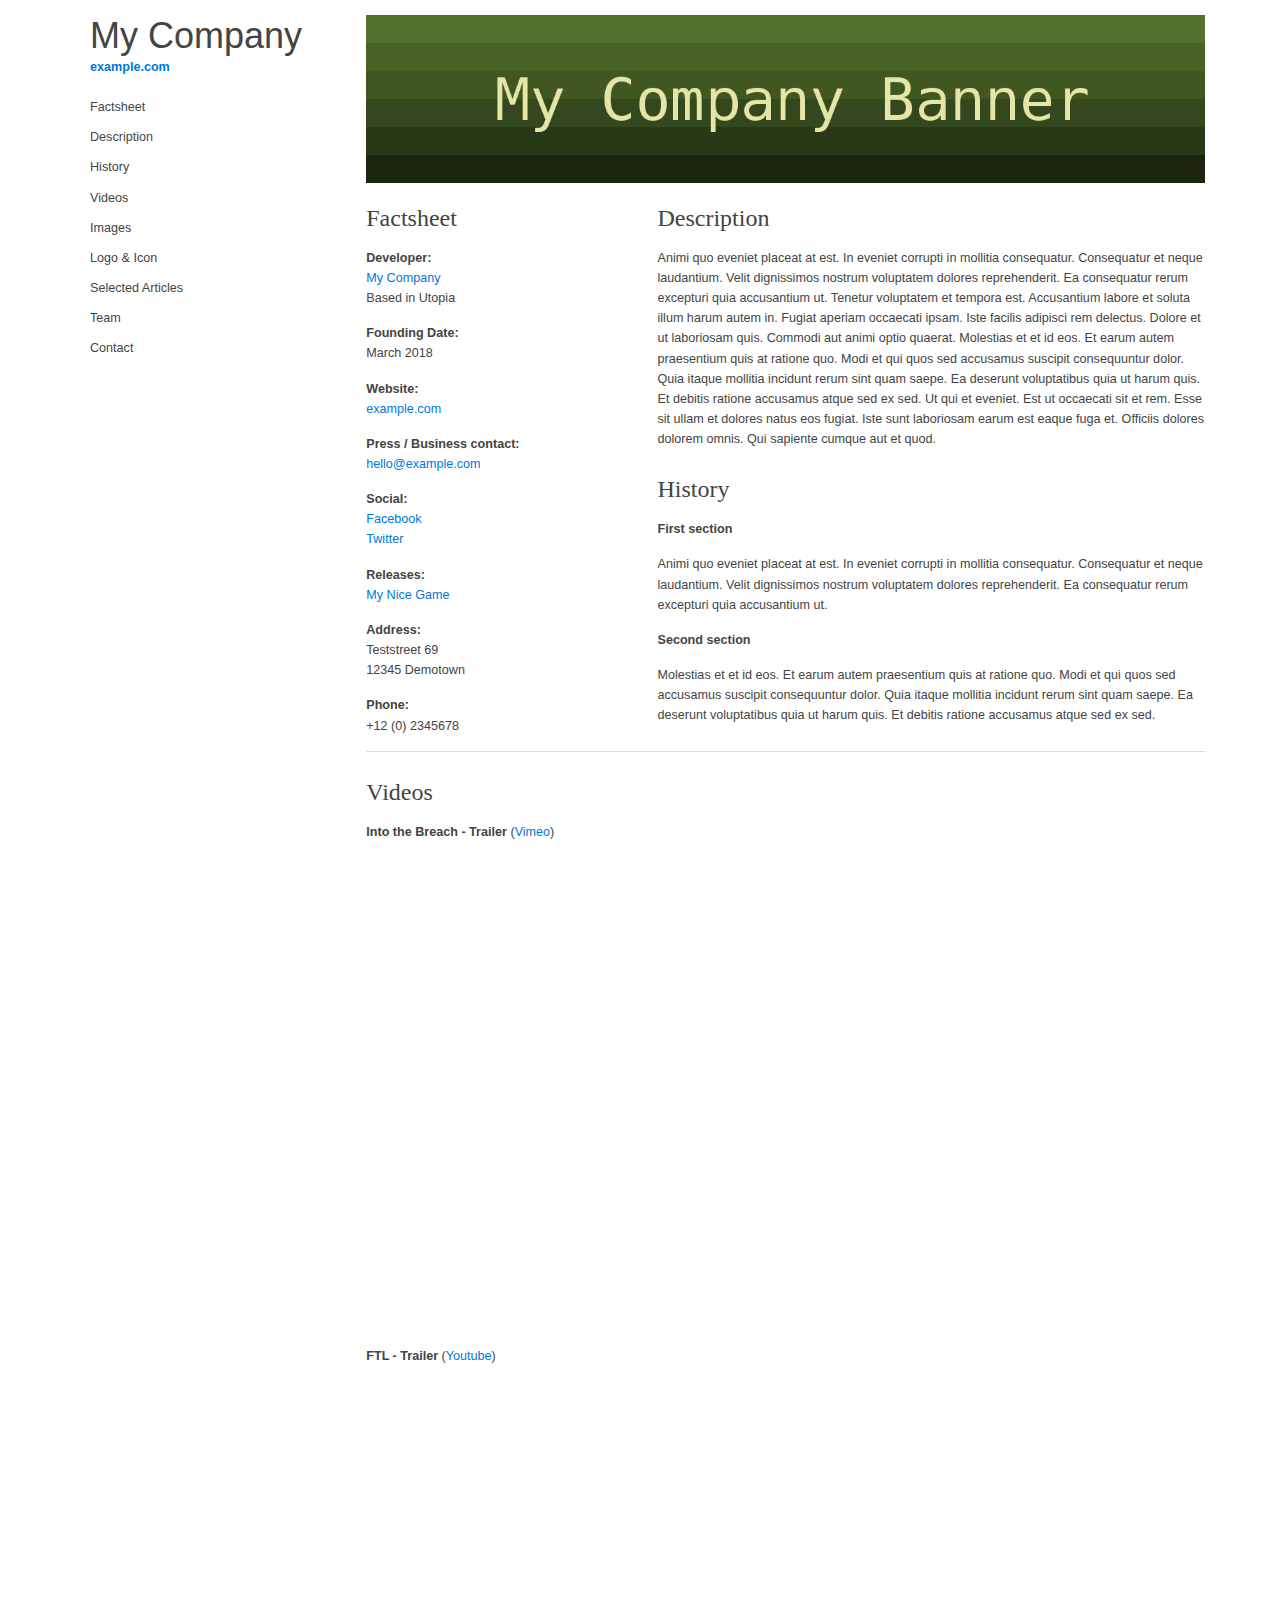
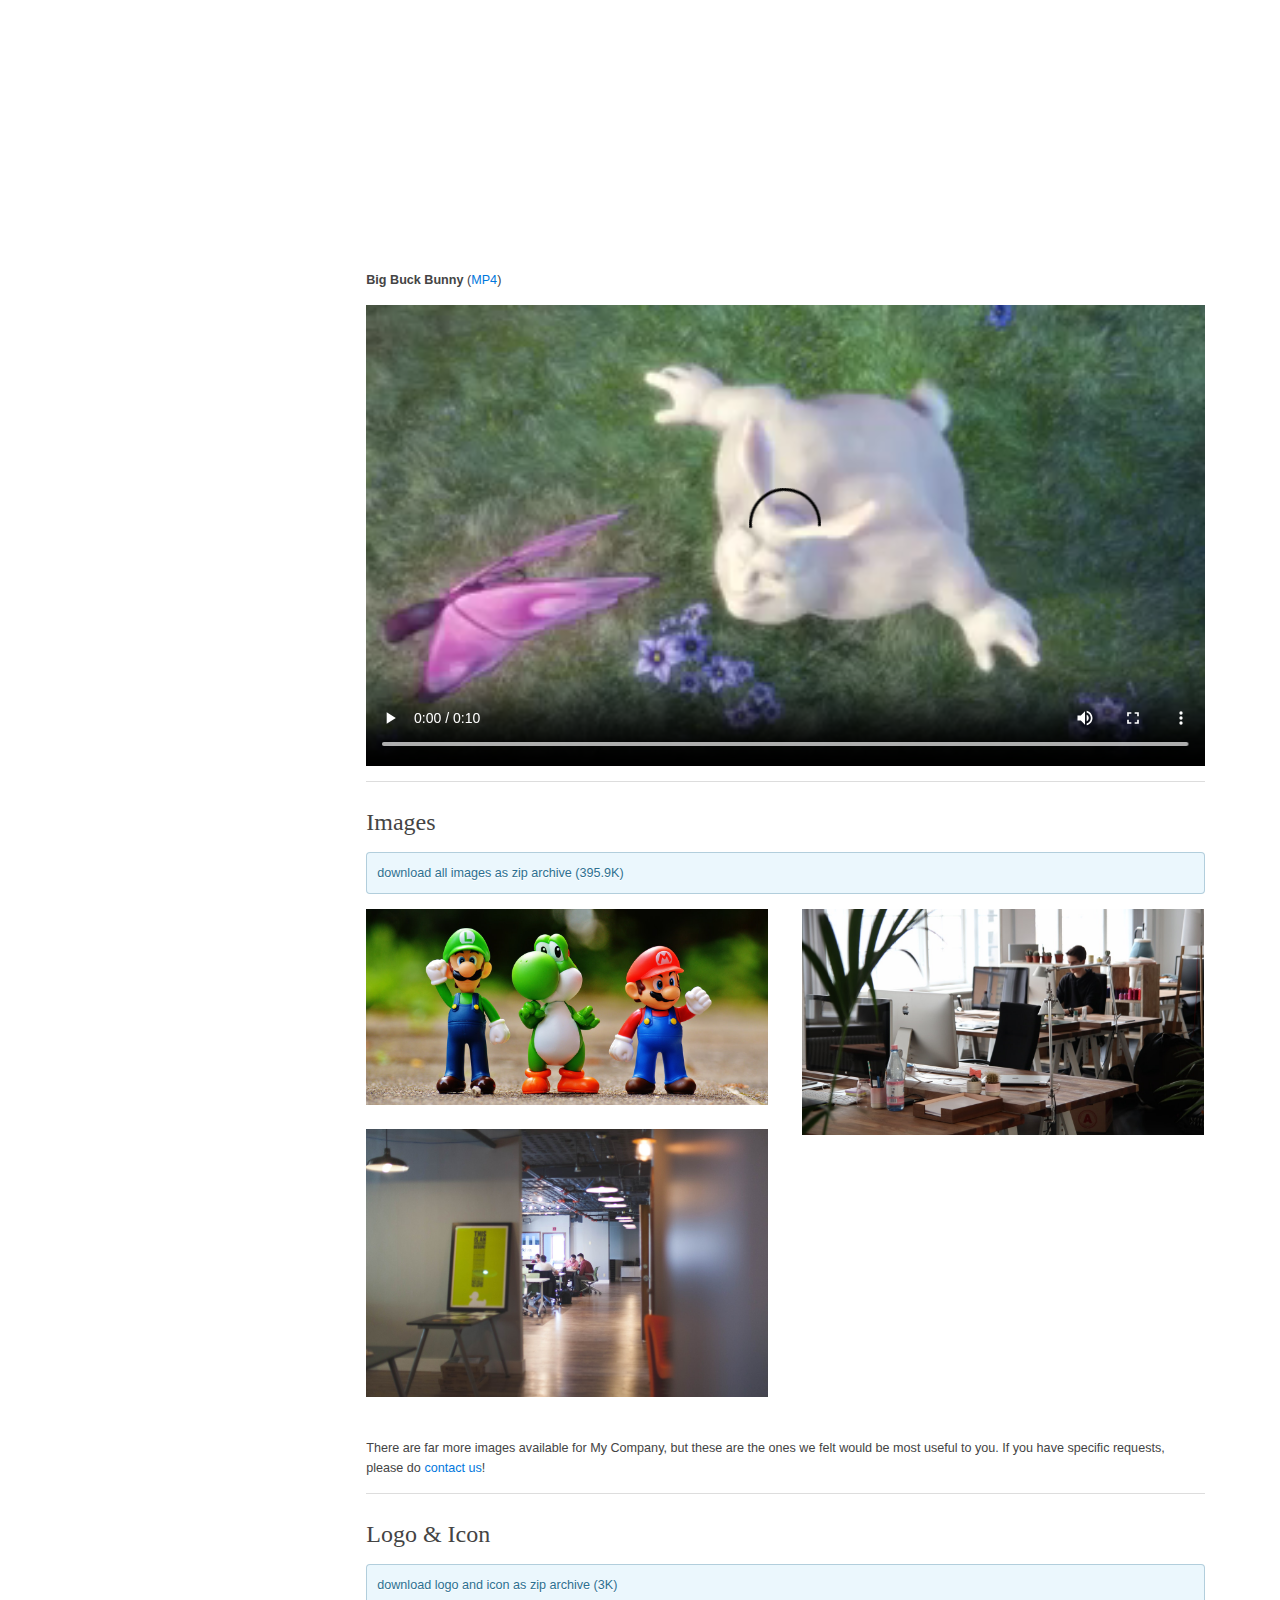
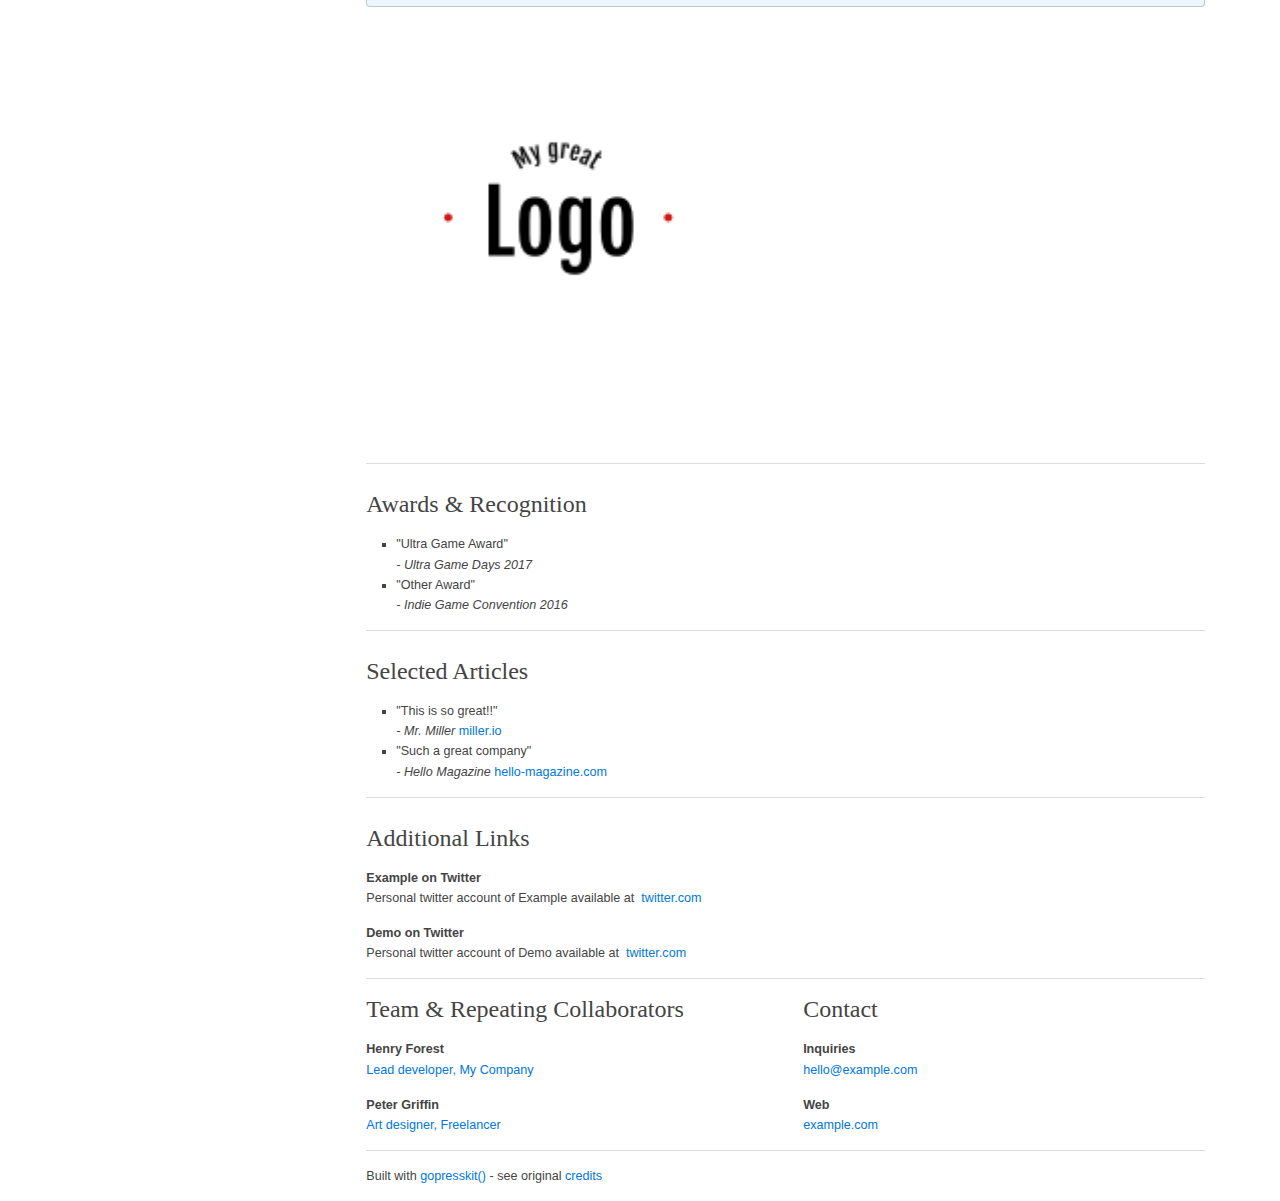
<file: docs/index.html>
<!DOCTYPE html>
<html>
<head>
	<meta charset="utf-8">
	<meta name="viewport" content="width=device-width, initial-scale=1">
	<link rel="shortcut icon" type="image/x-icon" href="favicon.ico">
    <link rel="stylesheet" type="text/css" href="css/uikit.gradient.min.css">
    <link rel="stylesheet" type="text/css" href="css/style.css">
	<title>My Company</title>
</head>
<body>

    <div class="uk-container uk-container-center">
        <div class="uk-grid">

            <div id="navigation" class="uk-width-medium-1-4">
                <h1 class="nav-header">My Company</h1>
                <a class="nav-header" href="http://example.com">example.com</a>
                <ul class="uk-nav uk-nav-side">

                        <li><a href="#factsheet">Factsheet</a></li>

						
                        	<li><a href="#description">Description</a></li>
						

						
							<li><a href="#history">History</a></li>
						

						
                        	<li><a href="#videos">Videos</a></li>
						

						
                        	<li><a href="#images">Images</a></li>
						

						
							<li><a href="#logo">Logo &amp; Icon</a></li>
						

						
							<li><a href="#quotes">Selected Articles</a></li>
						

						
							<li><a href="#team">Team</a></li>
						

						
							<li><a href="#contact">Contact</a></li>
						


                </ul>
            </div>
            <div id="content" class="uk-width-medium-3-4">

				
                	<img class="header" src="images/_header.png">
				

                <div class="uk-grid">

                    <div class="uk-width-medium-2-6">
                        <h2 id="factsheet">Factsheet</h2>

                        <p>
                            <b>Developer:</b><br>
                            <a href="">My Company</a><br>
                            
								Based in Utopia
							
                        </p>

						
	                        <p>
	                            <b>Founding Date:</b><br>
	                            March 2018
	                        </p>
						

						
	                        <p>
	                            <b>Website:</b><br>
	                            <a href="http://example.com">example.com</a>
	                        </p>
						

						
	                        <p>
	                            <b>Press / Business contact:</b><br>
	                            <a href="mailto:hello@example.com">hello@example.com</a>
	                        </p>
						

						
                        <p>
                            <b>Social:</b><br>
                            
								<a href="https://www.facebook.com/example">Facebook</a><br>
							
								<a href="https://www.twitter.com/example">Twitter</a><br>
							
                        </p>
						

						
	                        <p>
	                            <b>Releases:</b><br>
								
									<a href="games/my-nice-game/">My Nice Game</a><br>
								
	                        </p>
						

						
	                        <p>
	                            <b>Address:</b><br>
								
									Teststreet 69<br>
								
									12345 Demotown<br>
								
	                        </p>
						

						
                        <p>
                            <b>Phone:</b><br>
                            &#43;12 (0) 2345678
                        </p>
						
                    </div>

                    <div class="uk-width-medium-4-6">

						
	                        <h2 id="description">Description</h2>
	                        <p>Animi quo eveniet placeat at est. In eveniet corrupti in mollitia consequatur. Consequatur et neque laudantium. Velit dignissimos nostrum voluptatem dolores reprehenderit. Ea consequatur rerum excepturi quia accusantium ut. Tenetur
        voluptatem et tempora est. Accusantium labore et soluta illum harum autem in. Fugiat aperiam occaecati ipsam. Iste facilis adipisci rem delectus. Dolore et ut laboriosam quis. Commodi aut animi optio quaerat. Molestias et et id eos. Et earum autem
        praesentium quis at ratione quo. Modi et qui quos sed accusamus suscipit consequuntur dolor. Quia itaque mollitia incidunt rerum sint quam saepe. Ea deserunt voluptatibus quia ut harum quis. Et debitis ratione accusamus atque sed ex sed. Ut qui et
        eveniet. Est ut occaecati sit et rem. Esse sit ullam et dolores natus eos fugiat. Iste sunt laboriosam earum est eaque fuga et. Officiis dolores dolorem omnis. Qui sapiente cumque aut et quod.</p>
						

						
                        	<h2 id="history">History</h2>
							
								<b>First section</b>
								<p>Animi quo eveniet placeat at est. In eveniet corrupti in mollitia consequatur. Consequatur et neque laudantium. Velit dignissimos nostrum voluptatem dolores reprehenderit. Ea consequatur rerum excepturi quia accusantium ut.</p>
							
								<b>Second section</b>
								<p>Molestias et et id eos. Et earum autem praesentium quis at ratione quo. Modi et qui quos sed accusamus suscipit consequuntur dolor. Quia itaque mollitia incidunt rerum sint quam saepe. Ea deserunt voluptatibus quia ut harum quis. Et debitis
                ratione accusamus atque sed ex sed.</p>
							
						

                    </div>
                </div>
                <hr>

				
					<h2 id="videos">Videos</h2>
					
						<p>
							<b>Into the Breach - Trailer</b> (<a href="https://vimeo.com/203014674">Vimeo</a>)<br>
							<div class="uk-responsive-width iframe-container">
								<iframe src="https://player.vimeo.com/video/203014674?title=0&byline=0&portrait=0" frameborder="0" allowfullscreen></iframe>
							</div>
						</p>
					
						<p>
							<b>FTL - Trailer</b> (<a href="https://www.youtube.com/watch?v=wWTy4kiNXeY">Youtube</a>)<br>
							<div class="uk-responsive-width iframe-container">
								<iframe src="https://www.youtube.com/embed/wWTy4kiNXeY" frameborder="0" allowfullscreen></iframe>
							</div>
						</p>
					
						<p>
							<b>Big Buck Bunny</b> (<a href="videos/Big__Buck__Bunny.mp4">MP4</a>)<br>
							<div class="uk-responsive-width ">
								
		<video controls>
			<source src="videos/Big__Buck__Bunny.mp4" type="video/mp4">
			Your browser does not support HTML5 video.
		</video>
							</div>
						</p>
					
					<hr>
				

				
					<h2 id="images">Images</h2>
					<a href="zip/images.zip"><div class="uk-alert">download all images as zip archive (395.9K)</div></a>
					<div class="uk-grid images">
						
							<div class="uk-width-medium-1-2">
								<a href="images/mario-luigi-yoschi-figures-163036.jpeg">
									<img src="images/mario-luigi-yoschi-figures-163036.jpeg">
								</a>
							</div>
						
							<div class="uk-width-medium-1-2">
								<a href="images/pexels-photo-380769.jpeg">
									<img src="images/pexels-photo-380769.jpeg">
								</a>
							</div>
						
							<div class="uk-width-medium-1-2">
								<a href="images/space-desk-office-hero-7065.jpg">
									<img src="images/space-desk-office-hero-7065.jpg">
								</a>
							</div>
						
					</div>
					<p>There are far more images available for My Company, but these are the ones we felt would be most useful to you. If you have specific requests, please do <a href="#factsheet">contact us</a>!</p>
					<hr>
				

				
					<h2 id="logo">Logo &amp; Icon</h2>
					<a href="zip/logo.zip"><div class="uk-alert">download logo and icon as zip archive (3K)</div></a>
					<div class="uk-grid images">
						
							<div class="uk-width-medium-1-2">
								<a href="images/_logo.png">
									<img src="images/_logo.png">
								</a>
							</div>
						
						
					</div>
					<hr>
				

				
					<h2 id="quotes">Awards &amp; Recognition</h2>
					<ul>
						
							<li>"Ultra Game Award"<br>
								<cite>- Ultra Game Days 2017</cite>
							</li>
						
							<li>"Other Award"<br>
								<cite>- Indie Game Convention 2016</cite>
							</li>
						
					</ul>
					<hr>
				

				
					<h2 id="quotes">Selected Articles</h2>
					<ul>
						
							<li>"This is so great!!"<br>
								<cite>- Mr. Miller</cite>
								<a href="https://example.com">miller.io</a>
							</li>
						
							<li>"Such a great company"<br>
								<cite>- Hello Magazine</cite>
								<a href="https://example.com">hello-magazine.com</a>
							</li>
						
					</ul>
					<hr>
				

				
					<h2 id="quotes">Additional Links</h2>
					
						<p>
							<b>Example on Twitter</b><br>
							Personal twitter account of Example available at&nbsp;
							<a href="https://example.com">twitter.com</a>
						</p>
					
						<p>
							<b>Demo on Twitter</b><br>
							Personal twitter account of Demo available at&nbsp;
							<a href="https://example.com">twitter.com</a>
						</p>
					
					<hr>
				

				<div class="uk-grid">
					
						<div class="uk-width-medium-1-2">
							<h2 id="team">Team &amp; Repeating Collaborators</h2>
							
								<p>
									<b>Henry Forest</b><br>
									<a href="http://example.com/henry">Lead developer, My Company</a>
								</p>
							
								<p>
									<b>Peter Griffin</b><br>
									<a href="http://example.com/beer">Art designer, Freelancer</a>
								</p>
							
						</div>
					

					
						<div class="uk-width-medium-1-2">
							<h2 id="contact">Contact</h2>
							
								<p>
									<b>Inquiries</b><br>
									<a href="mailto:hello@example.com">hello@example.com</a>
								</p>
							
								<p>
									<b>Web</b><br>
									<a href="http://example.com">example.com</a>
								</p>
							
						</div>
					
				</div>
				<hr>

            	<p>Built with <a href="https://github.com/mbndr/gopresskit">gopresskit()</a> - see original <a href="http://www.vlambeer.com/press/sheet.php?p=credits">credits</a></p>
            </div>
        </div>
    </div>

	<script type="text/javascript" src="js/mansory.min.js"></script>
	<script type="text/javascript" src="js/script.js"></script>

</body>
</html>
</file>
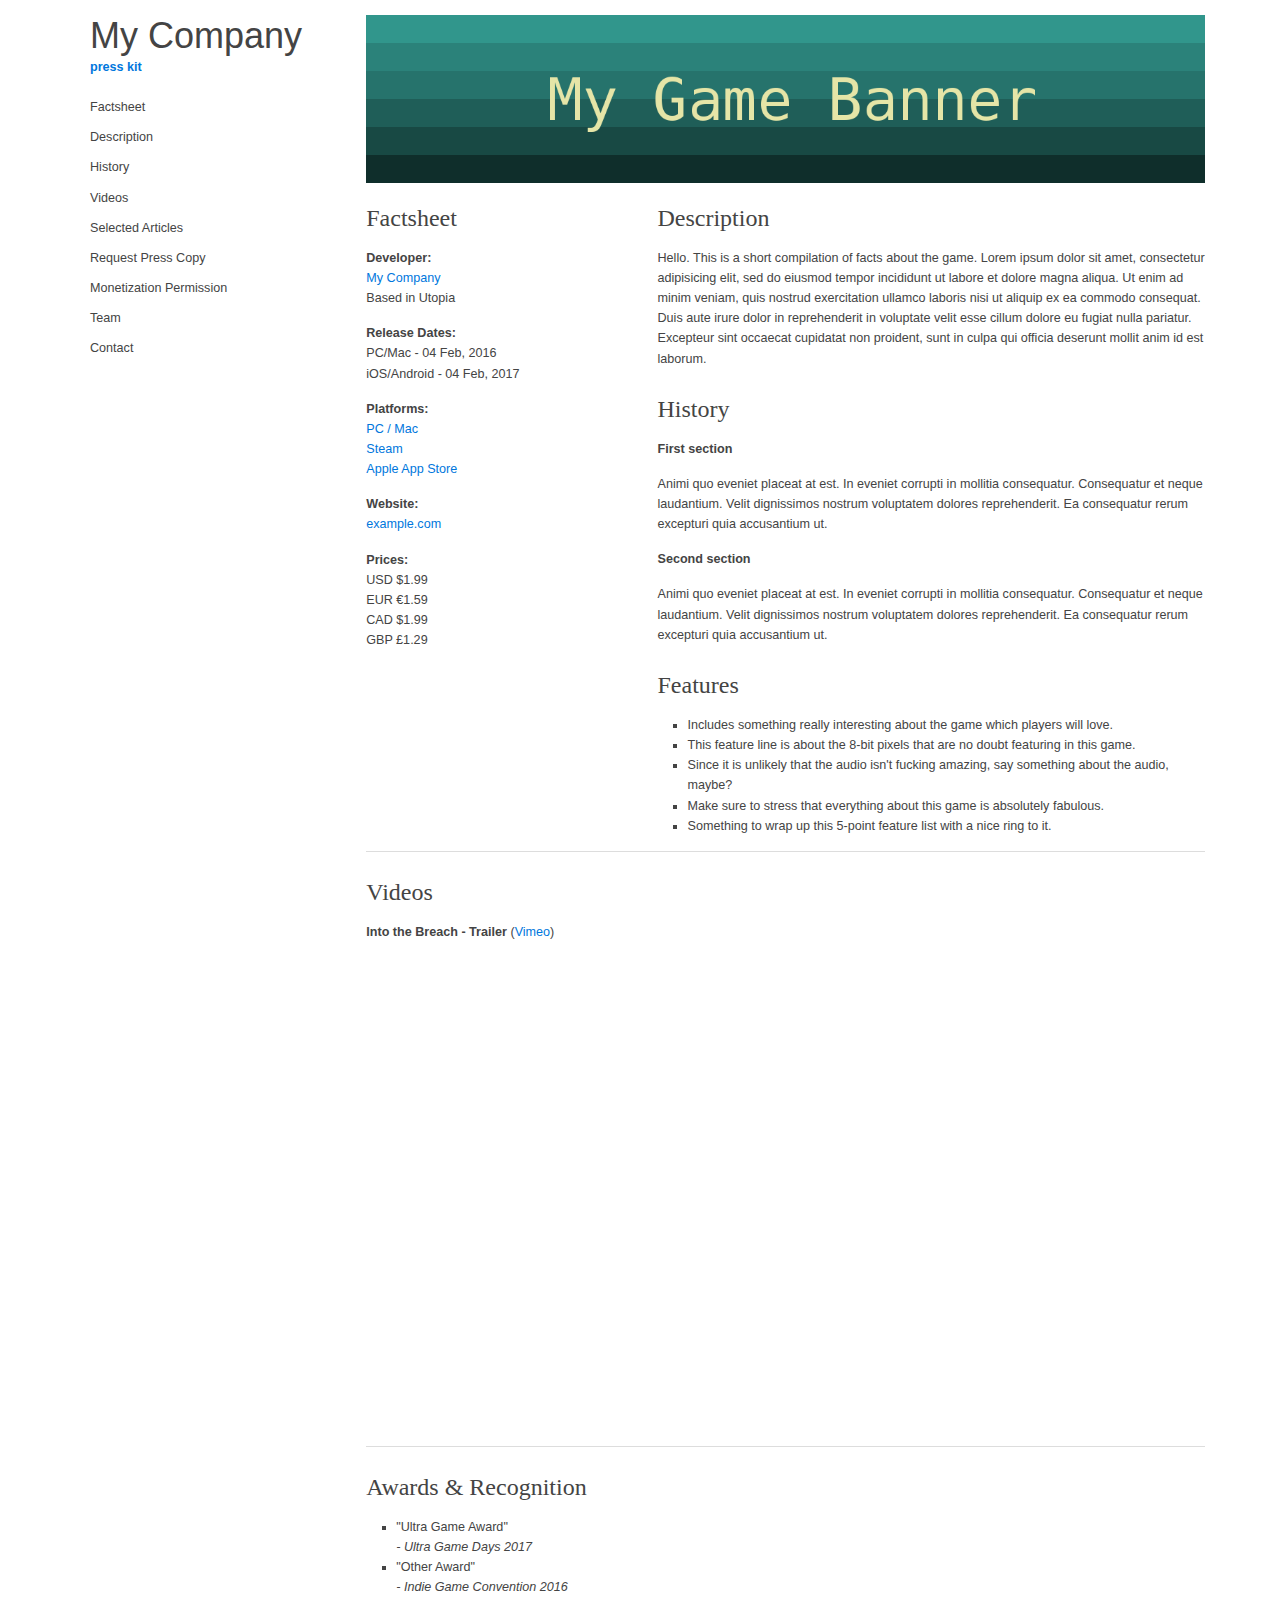
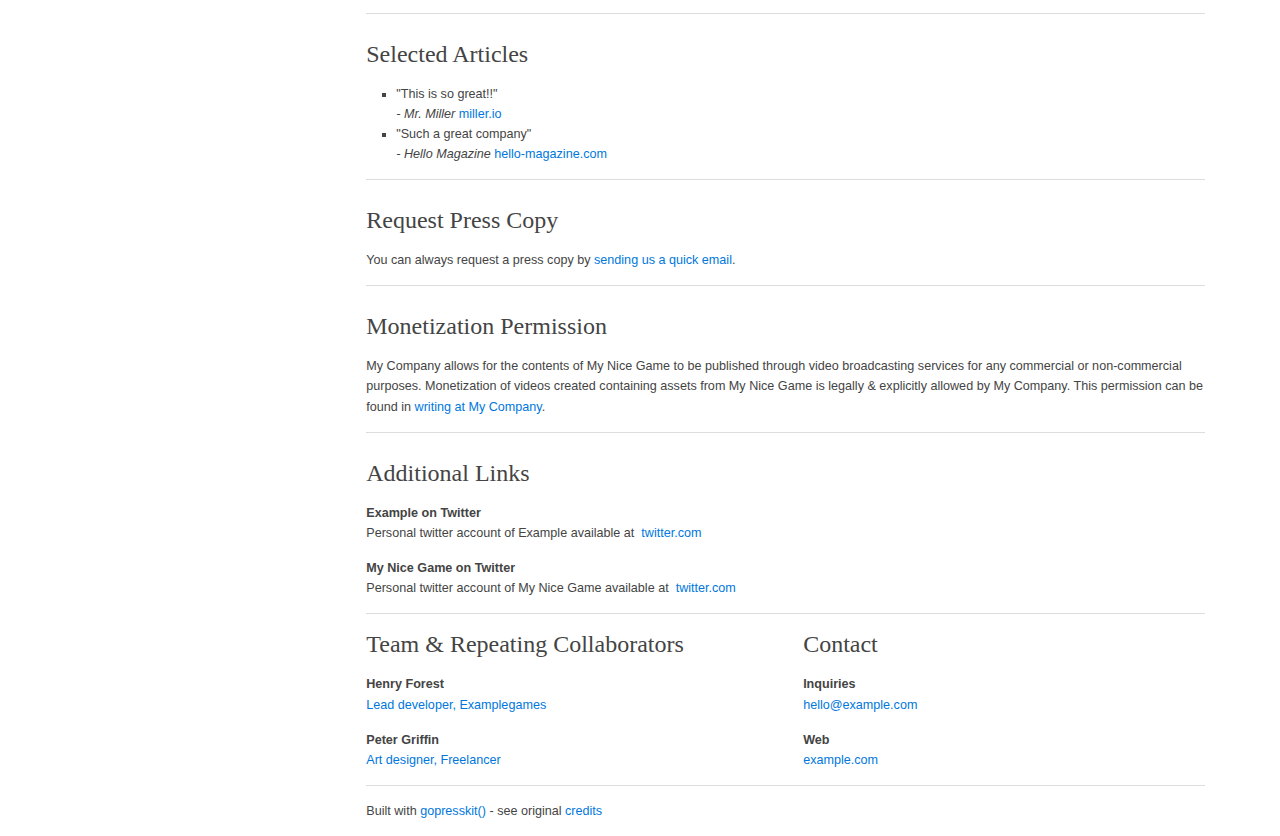
<file: docs/games/my-nice-game/index.html>
<!DOCTYPE html>
<html>
<head>
	<meta charset="utf-8">
	<meta name="viewport" content="width=device-width, initial-scale=1">
	<link rel="shortcut icon" type="image/x-icon" href="../../favicon.ico">
    <link rel="stylesheet" type="text/css" href="../../css/uikit.gradient.min.css">
    <link rel="stylesheet" type="text/css" href="../../css/style.css">
	<title>My Nice Game - My Company</title>
</head>
<body>

    <div class="uk-container uk-container-center">
        <div class="uk-grid">

            <div id="navigation" class="uk-width-medium-1-4">
                <h1 class="nav-header">My Company</h1>
                <a class="nav-header" id="presskit-link" href="#js-required">press kit</a>
				<script>
				
				var path = window.location.pathname;
				var pathlist = path.split("/");
				var subpathlist = pathlist.slice(-3, -1);
				var subpath = subpathlist.join("/") + "/";
				var rootpath = path.replace(subpath, "");
				document.getElementById("presskit-link").href = rootpath;
				</script>
                <ul class="uk-nav uk-nav-side">

                        <li><a href="#factsheet">Factsheet</a></li>

						
                        	<li><a href="#description">Description</a></li>
						

						
							<li><a href="#history">History</a></li>
						

						
                        	<li><a href="#videos">Videos</a></li>
						

						

						

						
							<li><a href="#quotes">Selected Articles</a></li>
						

						
							<li><a href="#preview">Request Press Copy</a></li>
						

						
							<li><a href="#monetize">Monetization Permission</a></li>
						

						
							<li><a href="#team">Team</a></li>
						

						
							<li><a href="#contact">Contact</a></li>
						


                </ul>
            </div>
            <div id="content" class="uk-width-medium-3-4">

				
                	<img class="header" src="images/_header.png">
				

                <div class="uk-grid">

                    <div class="uk-width-medium-2-6">
                        <h2 id="factsheet">Factsheet</h2>

                        <p>
                            <b>Developer:</b><br>
                            <a href="">My Company</a><br>
                            
								Based in Utopia
							
                        </p>

						
	                        <p>
	                            <b>Release Dates:</b><br>
	                            
									PC/Mac - 04 Feb, 2016<br>
								
									iOS/Android - 04 Feb, 2017<br>
								
	                        </p>
						

						
	                        <p>
	                            <b>Platforms:</b><br>
	                            
									<a href="http://example.com">PC / Mac</a><br>
								
									<a href="http://example.com">Steam</a><br>
								
									<a href="http://example.com">Apple App Store</a><br>
								
	                        </p>
						

						
	                        <p>
	                            <b>Website:</b><br>
	                            <a href="http://example.com">example.com</a>
	                        </p>
						

						
	                        <p>
	                            <b>Prices:</b><br>
	                            
									USD $1.99<br>
								
									EUR €1.59<br>
								
									CAD $1.99<br>
								
									GBP £1.29<br>
								
	                        </p>
						

                    </div>

                    <div class="uk-width-medium-4-6">

						
	                        <h2 id="description">Description</h2>
	                        <p>
        Hello. This is a short compilation of facts about the game. Lorem ipsum dolor sit amet, consectetur adipisicing elit, sed do eiusmod tempor incididunt ut labore et dolore magna aliqua. Ut enim ad minim veniam, quis nostrud exercitation ullamco
        laboris nisi ut aliquip ex ea commodo consequat. Duis aute irure dolor in reprehenderit in voluptate velit esse cillum dolore eu fugiat nulla pariatur. Excepteur sint occaecat cupidatat non proident, sunt in culpa qui officia deserunt mollit anim id
        est laborum.
    </p>
						

						
                        	<h2 id="history">History</h2>
							
								<b>First section</b>
								<p>Animi quo eveniet placeat at est. In eveniet corrupti in mollitia consequatur. Consequatur et neque laudantium. Velit dignissimos nostrum voluptatem dolores reprehenderit. Ea consequatur rerum excepturi quia accusantium ut.</p>
							
								<b>Second section</b>
								<p>Animi quo eveniet placeat at est. In eveniet corrupti in mollitia consequatur. Consequatur et neque laudantium. Velit dignissimos nostrum voluptatem dolores reprehenderit. Ea consequatur rerum excepturi quia accusantium ut.</p>
							
						

						
                        	<h2 id="history">Features</h2>
							<ul>
								
									<li>Includes something really interesting about the game which players will love.</li>
								
									<li>This feature line is about the 8-bit pixels that are no doubt featuring in this game.</li>
								
									<li>Since it is unlikely that the audio isn&#39;t fucking amazing, say something about the audio, maybe?</li>
								
									<li>Make sure to stress that everything about this game is absolutely fabulous.</li>
								
									<li>Something to wrap up this 5-point feature list with a nice ring to it.</li>
								
							</ul>
						

                    </div>
                </div>
                <hr>

				
					<h2 id="videos">Videos</h2>
					
						<p>
							<b>Into the Breach - Trailer</b> (<a href="https://vimeo.com/203014674">Vimeo</a>)<br>
							<div class="uk-responsive-width iframe-container">
								<iframe src="https://player.vimeo.com/video/203014674?title=0&byline=0&portrait=0" frameborder="0" allowfullscreen></iframe>
							</div>
						</p>
					
					<hr>
				

				

				

				
					<h2 id="quotes">Awards &amp; Recognition</h2>
					<ul>
						
							<li>"Ultra Game Award"<br>
								<cite>- Ultra Game Days 2017</cite>
							</li>
						
							<li>"Other Award"<br>
								<cite>- Indie Game Convention 2016</cite>
							</li>
						
					</ul>
					<hr>
				

				
					<h2 id="quotes">Selected Articles</h2>
					<ul>
						
							<li>"This is so great!!"<br>
								<cite>- Mr. Miller</cite>
								<a href="https://example.com">miller.io</a>
							</li>
						
							<li>"Such a great company"<br>
								<cite>- Hello Magazine</cite>
								<a href="https://example.com">hello-magazine.com</a>
							</li>
						
					</ul>
					<hr>
				

				
					<h2 id="preview">Request Press Copy</h2>
					<p>You can always request a press copy by <a href="#contact">sending us a quick email</a>.</p>
					<hr>
				

				
					<h2 id="monetize">Monetization Permission</h2>
					<p>My Company allows for the contents of My Nice Game to be published through video broadcasting services for any commercial or non-commercial purposes. Monetization of videos created containing assets from My Nice Game is legally & explicitly allowed by My Company. This permission can be found in <a href="#contact">writing at My Company</a>.</p>
					<hr>
				

				
					<h2 id="quotes">Additional Links</h2>
					
						<p>
							<b>Example on Twitter</b><br>
							Personal twitter account of Example available at&nbsp;
							<a href="https://example.com">twitter.com</a>
						</p>
					
						<p>
							<b>My Nice Game on Twitter</b><br>
							Personal twitter account of My Nice Game available at&nbsp;
							<a href="https://example.com">twitter.com</a>
						</p>
					
					<hr>
				

				<div class="uk-grid">
					
						<div class="uk-width-medium-1-2">
							<h2 id="team">Team &amp; Repeating Collaborators</h2>
							
								<p>
									<b>Henry Forest</b><br>
									<a href="http://example.com/henry">Lead developer, Examplegames</a>
								</p>
							
								<p>
									<b>Peter Griffin</b><br>
									<a href="http://example.com/beer">Art designer, Freelancer</a>
								</p>
							
						</div>
					

					
						<div class="uk-width-medium-1-2">
							<h2 id="contact">Contact</h2>
							
								<p>
									<b>Inquiries</b><br>
									<a href="mailto:hello@example.com">hello@example.com</a>
								</p>
							
								<p>
									<b>Web</b><br>
									<a href="http://example.com">example.com</a>
								</p>
							
						</div>
					
				</div>
				<hr>

            	<p>Built with <a href="https://github.com/mbndr/gopresskit">gopresskit()</a> - see original <a href="http://www.vlambeer.com/press/sheet.php?p=credits">credits</a></p>
            </div>
        </div>
    </div>

	<script type="text/javascript" src="../../js/mansory.min.js"></script>
	<script type="text/javascript" src="../../js/script.js"></script>

</body>
</html>
</file>
<file: docs/css/style.css>
body {
	padding: 15px 0;
	font-family: "Trebuchet MS", Arial, Helvetica, sans-serif;
	font-size: 0.9em;
	line-height:1.6em;
}

img, video {
	width: 100%;
}

div.quote {
	font-size: 1.2em;
	position: relative;
	margin: 1em 0;
}

span.source {
	display: block;
	text-align: right;
}

#content div.images div {
	padding-bottom: 25px;
}

#navigation h1.nav-header {
	padding: 0 15px;
	margin-bottom: 0;
}

#navigation a.nav-header {
	padding: 5px 15px;
	font-weight: bold;
}

#navigation ul.uk-nav {
	padding: 15px 0;
}

#navigation p {
	padding-bottom: 10px;
}

#navigation li.language-select select {
	float: right;
}

#content h2 {
	font-family: Georgia, "Times New Roman", Times, serif;s
}

#content img.header {
	margin-bottom: 20px;
}

#content ul {
	list-style-type: square;
}

#content li.done {
	color: #008000;
	text-decoration: line-through;
}

#content div.images div {
	padding-bottom: 25px;
}

#content p.images-text {
	margin-top: 0;
}

#content .iframe-container {
	position: relative;
	/* Magic! Makes sure the container is high enough to show the entire iframe
	 * Thanks to http://andmag.se/2011/11/responsive-embeds/ */
	padding-bottom: 56.5%;
}

#content iframe {
	position: absolute;
	top: 0;
	left: 0;
	width: 100%;
	height: 100%;
}

@media (max-width: 767px) {
	h2 {
		margin-top: 25px;
	}
}
</file>
